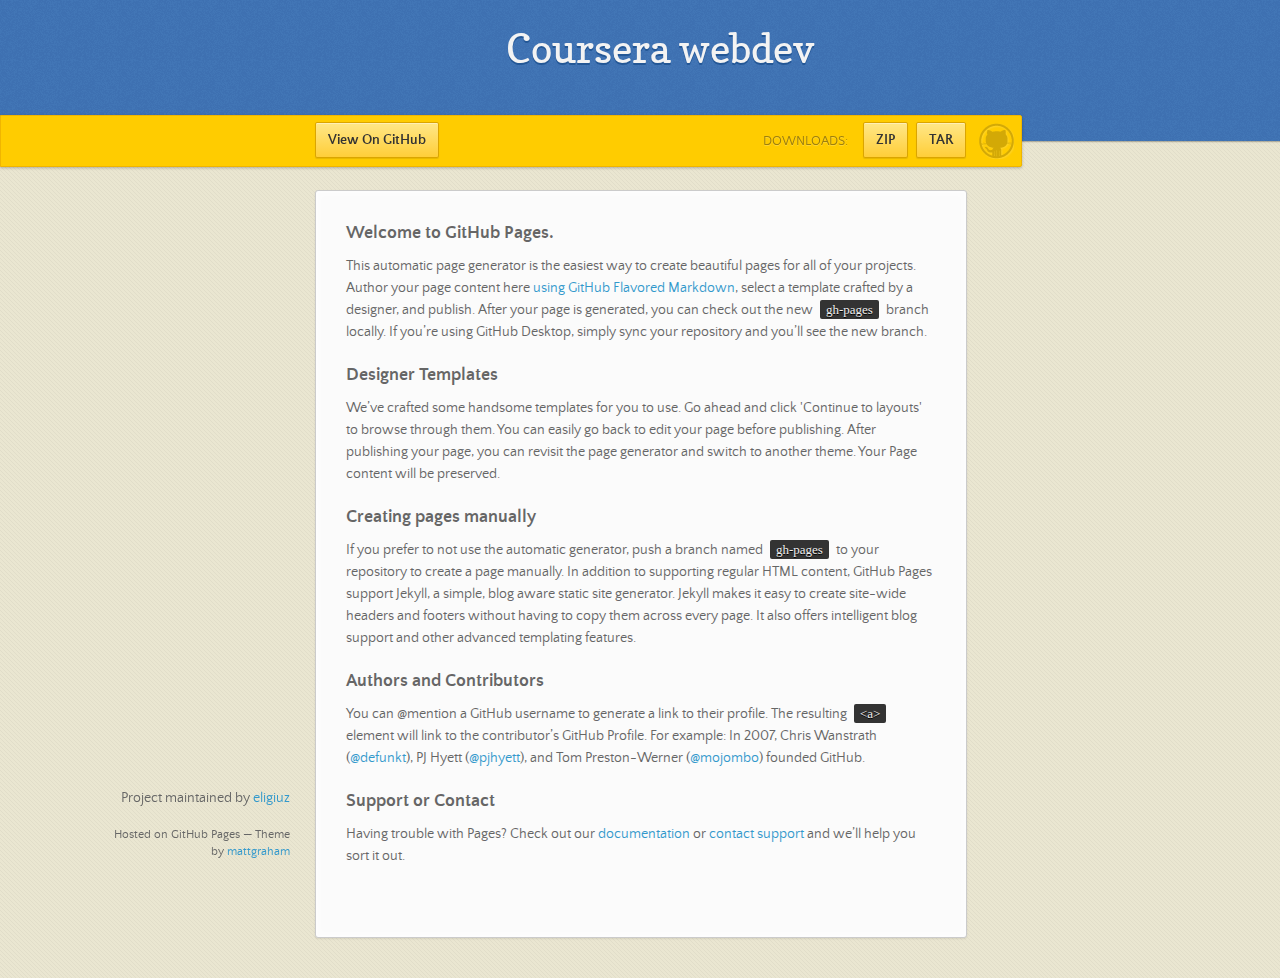
<file: index.html>
<!doctype html>
<html>
  <head>
    <meta charset="utf-8">
    <meta http-equiv="X-UA-Compatible" content="chrome=1">
    <title>Coursera webdev by eligiuz</title>
    <link rel="stylesheet" href="stylesheets/styles.css">
    <link rel="stylesheet" href="stylesheets/github-dark.css">
    <script src="https://ajax.googleapis.com/ajax/libs/jquery/1.7.1/jquery.min.js"></script>
    <script src="javascripts/main.js"></script>
    <!--[if lt IE 9]>
      <script src="//html5shiv.googlecode.com/svn/trunk/html5.js"></script>
    <![endif]-->
    <meta name="viewport" content="width=device-width, initial-scale=1, user-scalable=no">

  </head>
  <body>

      <header>
        <h1>Coursera webdev</h1>
        <p></p>
      </header>

      <div id="banner">
        <span id="logo"></span>

        <a href="https://github.com/eligiuz/Coursera_WebDev" class="button fork"><strong>View On GitHub</strong></a>
        <div class="downloads">
          <span>Downloads:</span>
          <ul>
            <li><a href="https://github.com/eligiuz/Coursera_WebDev/zipball/master" class="button">ZIP</a></li>
            <li><a href="https://github.com/eligiuz/Coursera_WebDev/tarball/master" class="button">TAR</a></li>
          </ul>
        </div>
      </div><!-- end banner -->

    <div class="wrapper">
      <nav>
        <ul></ul>
      </nav>
      <section>
        <h3>
<a id="welcome-to-github-pages" class="anchor" href="#welcome-to-github-pages" aria-hidden="true"><span aria-hidden="true" class="octicon octicon-link"></span></a>Welcome to GitHub Pages.</h3>

<p>This automatic page generator is the easiest way to create beautiful pages for all of your projects. Author your page content here <a href="https://guides.github.com/features/mastering-markdown/">using GitHub Flavored Markdown</a>, select a template crafted by a designer, and publish. After your page is generated, you can check out the new <code>gh-pages</code> branch locally. If you’re using GitHub Desktop, simply sync your repository and you’ll see the new branch.</p>

<h3>
<a id="designer-templates" class="anchor" href="#designer-templates" aria-hidden="true"><span aria-hidden="true" class="octicon octicon-link"></span></a>Designer Templates</h3>

<p>We’ve crafted some handsome templates for you to use. Go ahead and click 'Continue to layouts' to browse through them. You can easily go back to edit your page before publishing. After publishing your page, you can revisit the page generator and switch to another theme. Your Page content will be preserved.</p>

<h3>
<a id="creating-pages-manually" class="anchor" href="#creating-pages-manually" aria-hidden="true"><span aria-hidden="true" class="octicon octicon-link"></span></a>Creating pages manually</h3>

<p>If you prefer to not use the automatic generator, push a branch named <code>gh-pages</code> to your repository to create a page manually. In addition to supporting regular HTML content, GitHub Pages support Jekyll, a simple, blog aware static site generator. Jekyll makes it easy to create site-wide headers and footers without having to copy them across every page. It also offers intelligent blog support and other advanced templating features.</p>

<h3>
<a id="authors-and-contributors" class="anchor" href="#authors-and-contributors" aria-hidden="true"><span aria-hidden="true" class="octicon octicon-link"></span></a>Authors and Contributors</h3>

<p>You can @mention a GitHub username to generate a link to their profile. The resulting <code>&lt;a&gt;</code> element will link to the contributor’s GitHub Profile. For example: In 2007, Chris Wanstrath (<a href="https://github.com/defunkt" class="user-mention">@defunkt</a>), PJ Hyett (<a href="https://github.com/pjhyett" class="user-mention">@pjhyett</a>), and Tom Preston-Werner (<a href="https://github.com/mojombo" class="user-mention">@mojombo</a>) founded GitHub.</p>

<h3>
<a id="support-or-contact" class="anchor" href="#support-or-contact" aria-hidden="true"><span aria-hidden="true" class="octicon octicon-link"></span></a>Support or Contact</h3>

<p>Having trouble with Pages? Check out our <a href="https://help.github.com/pages">documentation</a> or <a href="https://github.com/contact">contact support</a> and we’ll help you sort it out.</p>
      </section>
      <footer>
        <p>Project maintained by <a href="https://github.com/eligiuz">eligiuz</a></p>
        <p><small>Hosted on GitHub Pages &mdash; Theme by <a href="https://twitter.com/michigangraham">mattgraham</a></small></p>
      </footer>
    </div>
    <!--[if !IE]><script>fixScale(document);</script><![endif]-->
    
  </body>
</html>
</file>
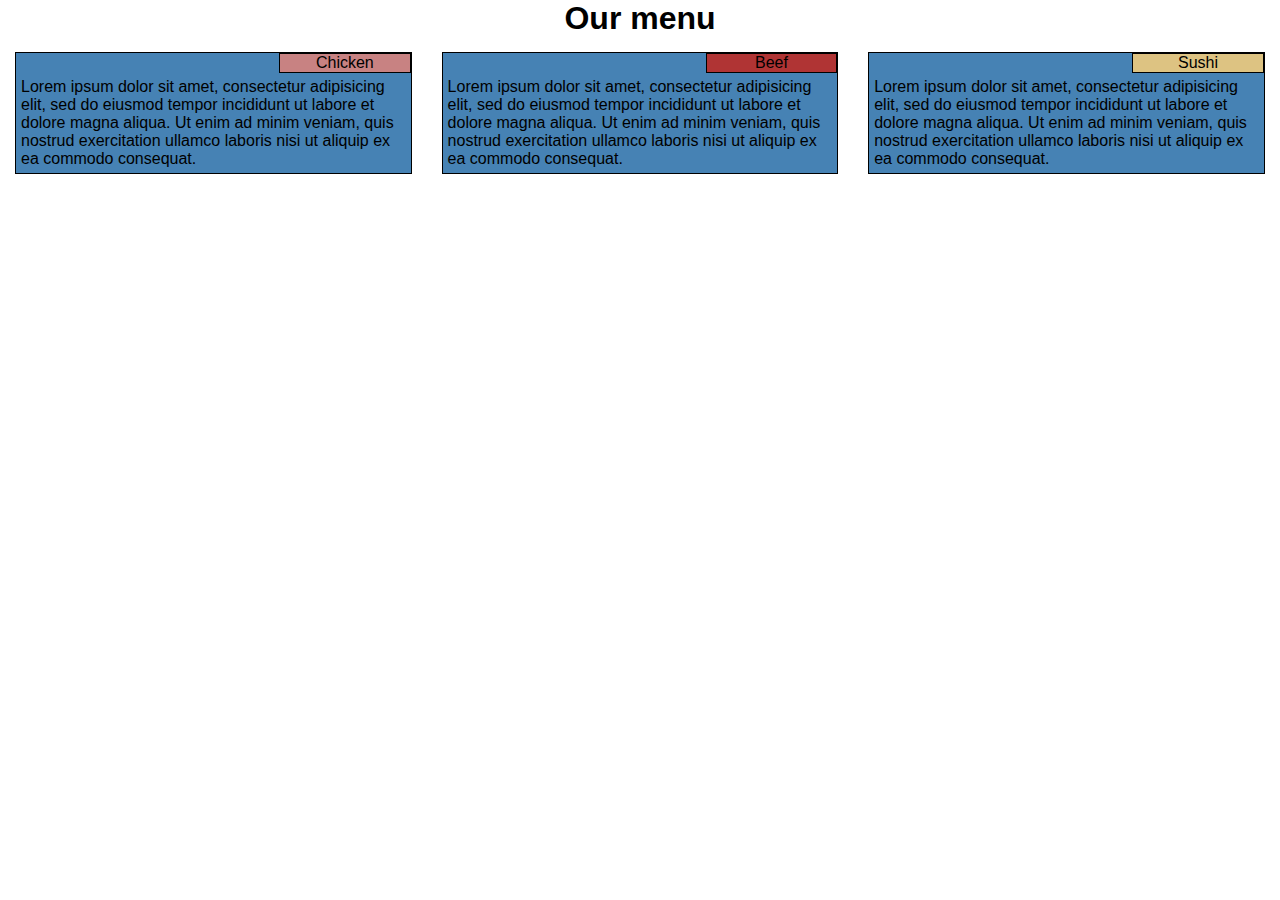
<file: mod2_solution/index.html>
<!DOCTYPE html>
<html>
<head>
	<meta charset="UTF-8">
	<meta name="viewport" content="width=device-width, initial-scale=1.0">
	<title>Assignment Solution for Module 2</title>
	<link rel="stylesheet" type="text/css" href="css/style.css">
</head>
<body>
	<div>
		<h1>Our menu</h1>
	</div>
	<div class="row">
		<div class="col-lg-4 col-md-6 col-sm-12">
			<div class="caja">
				<div class="titulos chicken">Chicken</div>
				<p>Lorem ipsum dolor sit amet, consectetur adipisicing elit, sed do eiusmod
				tempor incididunt ut labore et dolore magna aliqua. Ut enim ad minim veniam,
				quis nostrud exercitation ullamco laboris nisi ut aliquip ex ea commodo
				consequat.</p>
			</div>
		</div>
		<div class="col-lg-4 col-md-6 col-sm-12">
			<div class="caja">
				<div class="titulos beef">Beef</div>
				<p>Lorem ipsum dolor sit amet, consectetur adipisicing elit, sed do eiusmod
				tempor incididunt ut labore et dolore magna aliqua. Ut enim ad minim veniam,
				quis nostrud exercitation ullamco laboris nisi ut aliquip ex ea commodo
			consequat.</p>
			</div>
		</div>
		<div class="col-lg-4 col-md-12 col-sm-12">
			<div class="caja">
				<div class="titulos sushi">Sushi</div>
				<p>Lorem ipsum dolor sit amet, consectetur adipisicing elit, sed do eiusmod
				tempor incididunt ut labore et dolore magna aliqua. Ut enim ad minim veniam,
				quis nostrud exercitation ullamco laboris nisi ut aliquip ex ea commodo
				consequat.</p>
			</div>
		</div>
	</div>
</body>
</html>
</file>
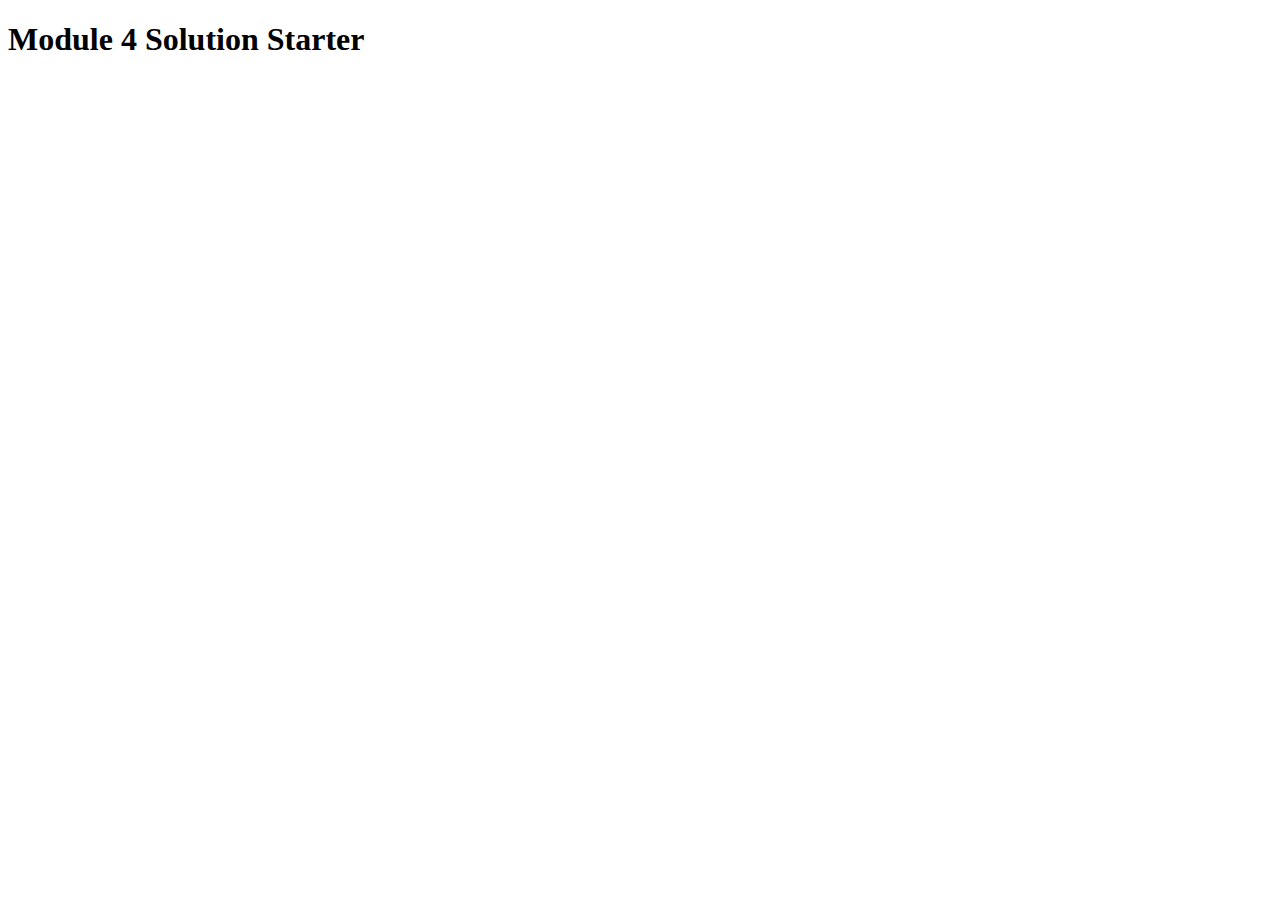
<file: mod4_solution/index.html>
<!DOCTYPE html>
<html>
<head>
  <meta charset="utf-8">
  <title>Module 4 Solution Starter</title>
  <script>
    var names = []; // DO NOT REMOVE
  </script>
  <script src="SpeakHello.js"></script>
  <script src="SpeakGoodBye.js"></script>
  <script src="script.js"></script>
</head>
<body>
  <h1>Module 4 Solution Starter</h1>
</body>
</html>
</file>
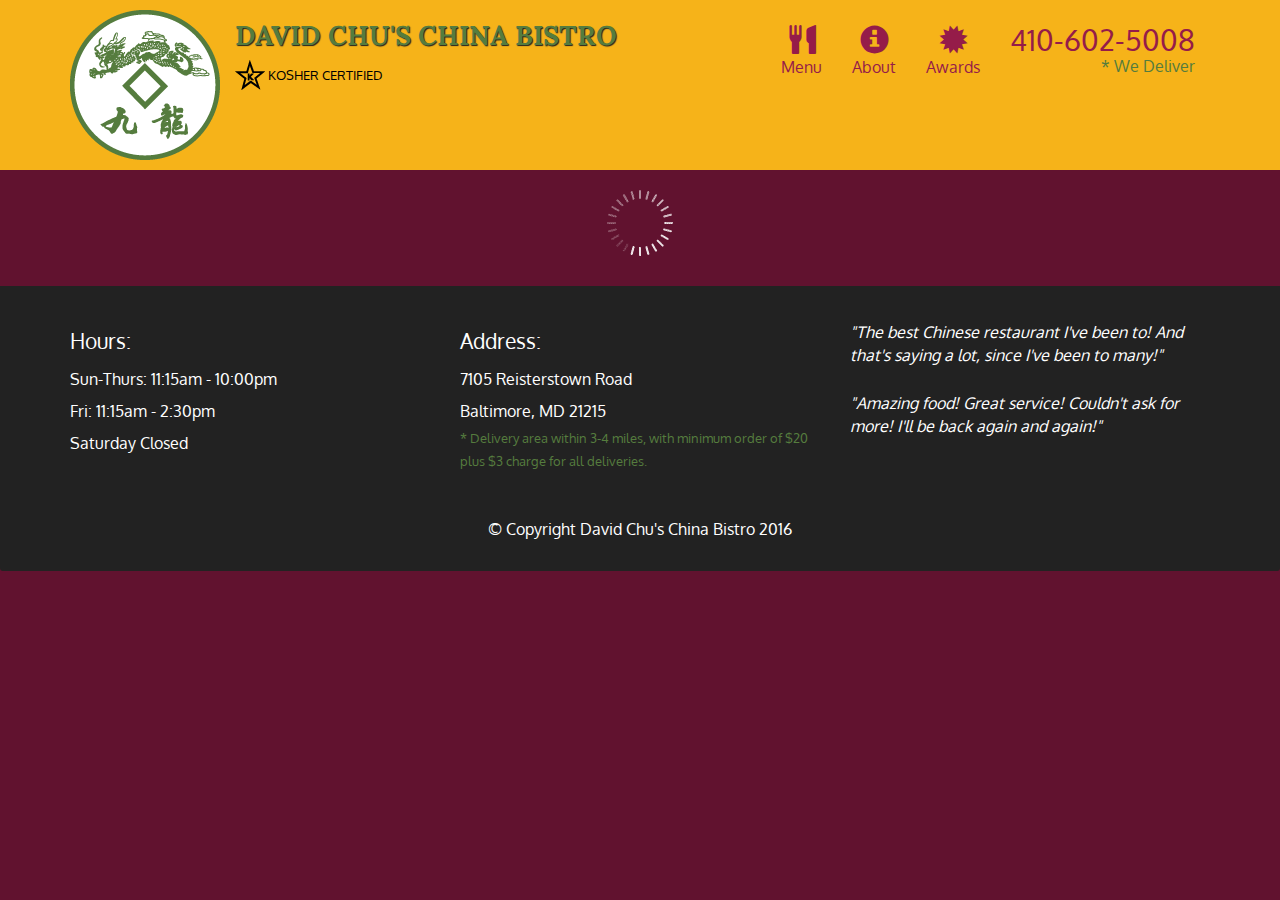
<file: mod5_solution/index.html>
<!doctype html>
<html lang="en">
  <head>
    <meta charset="utf-8">
    <meta http-equiv="X-UA-Compatible" content="IE=edge">
    <meta name="viewport" content="width=device-width, initial-scale=1">
    <title>David Chu's China Bistro</title>
    <link rel="stylesheet" href="css/bootstrap.min.css">
    <link rel="stylesheet" href="css/styles.css">
    <link href='https://fonts.googleapis.com/css?family=Oxygen:400,300,700' rel='stylesheet' type='text/css'>
    <link href='https://fonts.googleapis.com/css?family=Lora' rel='stylesheet' type='text/css'>
  </head>
<body>
  <header>
    <nav id="header-nav" class="navbar navbar-default">
      <div class="container">
        <div class="navbar-header">
          <a href="index.html" class="pull-left visible-md visible-lg">
            <div id="logo-img" alt="Logo image"></div>
          </a>

          <div class="navbar-brand">
            <a href="index.html"><h1>David Chu's China Bistro</h1></a>
            <p>
              <img src="images/star-k-logo.png" alt="Kosher certification">
              <span>Kosher Certified</span>
            </p>
          </div>

          <button id="navbarToggle" type="button" class="navbar-toggle collapsed" data-toggle="collapse" data-target="#collapsable-nav" aria-expanded="false">
            <span class="sr-only">Toggle navigation</span>
            <span class="icon-bar"></span>
            <span class="icon-bar"></span>
            <span class="icon-bar"></span>
          </button>
        </div>
        
        <div id="collapsable-nav" class="collapse navbar-collapse">
           <ul id="nav-list" class="nav navbar-nav navbar-right">
            <li id="navHomeButton" class="visible-xs active">
              <a href="index.html">
                <span class="glyphicon glyphicon-home"></span> Home</a>
            </li>
            <li id="navMenuButton">
              <a href="#" onclick="$dc.loadMenuCategories();">
                <span class="glyphicon glyphicon-cutlery"></span><br class="hidden-xs"> Menu</a>
            </li>
            <li>
              <a href="#">
                <span class="glyphicon glyphicon-info-sign"></span><br class="hidden-xs"> About</a>
            </li>
            <li>
              <a href="#">
                <span class="glyphicon glyphicon-certificate"></span><br class="hidden-xs"> Awards</a>
            </li>
            <li id="phone" class="hidden-xs">
              <a href="tel:410-602-5008">
                <span>410-602-5008</span></a><div>* We Deliver</div>
            </li>
          </ul><!-- #nav-list -->
        </div><!-- .collapse .navbar-collapse -->
      </div><!-- .container -->
    </nav><!-- #header-nav -->
  </header>

  <div id="call-btn" class="visible-xs">
    <a class="btn" href="tel:410-602-5008">
    <span class="glyphicon glyphicon-earphone"></span>
    410-602-5008
    </a>
  </div>
  <div id="xs-deliver" class="text-center visible-xs">* We Deliver</div>

  <div id="main-content" class="container"></div>

  <footer class="panel-footer">
    <div class="container">
      <div class="row">
        <section id="hours" class="col-sm-4">
          <span>Hours:</span><br>
          Sun-Thurs: 11:15am - 10:00pm<br>
          Fri: 11:15am - 2:30pm<br>
          Saturday Closed
          <hr class="visible-xs">
        </section>
        <section id="address" class="col-sm-4">
          <span>Address:</span><br>
          7105 Reisterstown Road<br>
          Baltimore, MD 21215
          <p>* Delivery area within 3-4 miles, with minimum order of $20 plus $3 charge for all deliveries.</p>
          <hr class="visible-xs">
        </section>
        <section id="testimonials" class="col-sm-4">
          <p>"The best Chinese restaurant I've been to! And that's saying a lot, since I've been to many!"</p>
          <p>"Amazing food! Great service! Couldn't ask for more! I'll be back again and again!"</p>
        </section>
      </div>
      <div class="text-center">&copy; Copyright David Chu's China Bistro 2016</div>
    </div>
  </footer>

  <!-- jQuery (Bootstrap JS plugins depend on it) -->
  <script src="js/jquery-2.1.4.min.js"></script>
  <script src="js/bootstrap.min.js"></script>
  <script src="js/ajax-utils.js"></script>
  <script src="js/script.js"></script>
</body>
</html>
</file>
<file: stylesheets/styles.css>
/*
Leap Day for GitHub Pages
by Matt Graham
*/
@font-face {
  font-family: 'Quattrocento Sans';
  src: url("../fonts/quattrocentosans-bold-webfont.eot");
  src: url("../fonts/quattrocentosans-bold-webfont.eot?#iefix") format("embedded-opentype"), url("../fonts/quattrocentosans-bold-webfont.woff") format("woff"), url("../fonts/quattrocentosans-bold-webfont.ttf") format("truetype"), url("../fonts/quattrocentosans-bold-webfont.svg#QuattrocentoSansBold") format("svg");
  font-weight: bold;
  font-style: normal;
}

@font-face {
  font-family: 'Quattrocento Sans';
  src: url("../fonts/quattrocentosans-bolditalic-webfont.eot");
  src: url("../fonts/quattrocentosans-bolditalic-webfont.eot?#iefix") format("embedded-opentype"), url("../fonts/quattrocentosans-bolditalic-webfont.woff") format("woff"), url("../fonts/quattrocentosans-bolditalic-webfont.ttf") format("truetype"), url("../fonts/quattrocentosans-bolditalic-webfont.svg#QuattrocentoSansBoldItalic") format("svg");
  font-weight: bold;
  font-style: italic;
}

@font-face {
  font-family: 'Quattrocento Sans';
  src: url("../fonts/quattrocentosans-italic-webfont.eot");
  src: url("../fonts/quattrocentosans-italic-webfont.eot?#iefix") format("embedded-opentype"), url("../fonts/quattrocentosans-italic-webfont.woff") format("woff"), url("../fonts/quattrocentosans-italic-webfont.ttf") format("truetype"), url("../fonts/quattrocentosans-italic-webfont.svg#QuattrocentoSansItalic") format("svg");
  font-weight: normal;
  font-style: italic;
}

@font-face {
  font-family: 'Quattrocento Sans';
  src: url("../fonts/quattrocentosans-regular-webfont.eot");
  src: url("../fonts/quattrocentosans-regular-webfont.eot?#iefix") format("embedded-opentype"), url("../fonts/quattrocentosans-regular-webfont.woff") format("woff"), url("../fonts/quattrocentosans-regular-webfont.ttf") format("truetype"), url("../fonts/quattrocentosans-regular-webfont.svg#QuattrocentoSansRegular") format("svg");
  font-weight: normal;
  font-style: normal;
}

@font-face {
  font-family: 'Copse';
  src: url("../fonts/copse-regular-webfont.eot");
  src: url("../fonts/copse-regular-webfont.eot?#iefix") format("embedded-opentype"), url("../fonts/copse-regular-webfont.woff") format("woff"), url("../fonts/copse-regular-webfont.ttf") format("truetype"), url("../fonts/copse-regular-webfont.svg#CopseRegular") format("svg");
  font-weight: normal;
  font-style: normal;
}

/* normalize.css 2012-02-07T12:37 UTC - https://github.com/necolas/normalize.css */
/* =============================================================================
   HTML5 display definitions
   ========================================================================== */
/*
 * Corrects block display not defined in IE6/7/8/9 & FF3
 */
article,
aside,
details,
figcaption,
figure,
footer,
header,
hgroup,
nav,
section,
summary {
  display: block;
}

/*
 * Corrects inline-block display not defined in IE6/7/8/9 & FF3
 */
audio,
canvas,
video {
  display: inline-block;
  *display: inline;
  *zoom: 1;
}

/*
 * Prevents modern browsers from displaying 'audio' without controls
 */
audio:not([controls]) {
  display: none;
}

/*
 * Addresses styling for 'hidden' attribute not present in IE7/8/9, FF3, S4
 * Known issue: no IE6 support
 */
[hidden] {
  display: none;
}

/* =============================================================================
   Base
   ========================================================================== */
/*
 * 1. Corrects text resizing oddly in IE6/7 when body font-size is set using em units
 *    http://clagnut.com/blog/348/#c790
 * 2. Prevents iOS text size adjust after orientation change, without disabling user zoom
 *    www.456bereastreet.com/archive/201012/controlling_text_size_in_safari_for_ios_without_disabling_user_zoom/
 */
html {
  font-size: 100%;
  /* 1 */
  -webkit-text-size-adjust: 100%;
  /* 2 */
  -ms-text-size-adjust: 100%;
  /* 2 */
}

/*
 * Addresses font-family inconsistency between 'textarea' and other form elements.
 */
html,
button,
input,
select,
textarea {
  font-family: sans-serif;
}

/*
 * Addresses margins handled incorrectly in IE6/7
 */
body {
  margin: 0;
}

/* =============================================================================
   Links
   ========================================================================== */
/*
 * Addresses outline displayed oddly in Chrome
 */
a:focus {
  outline: thin dotted;
}

/*
 * Improves readability when focused and also mouse hovered in all browsers
 * people.opera.com/patrickl/experiments/keyboard/test
 */
a:hover,
a:active {
  outline: 0;
}

/* =============================================================================
   Typography
   ========================================================================== */
/*
 * Addresses font sizes and margins set differently in IE6/7
 * Addresses font sizes within 'section' and 'article' in FF4+, Chrome, S5
 */
h1 {
  font-size: 2em;
  margin: 0.67em 0;
}

h2 {
  font-size: 1.5em;
  margin: 0.83em 0;
}

h3 {
  font-size: 1.17em;
  margin: 1em 0;
}

h4 {
  font-size: 1em;
  margin: 1.33em 0;
}

h5 {
  font-size: 0.83em;
  margin: 1.67em 0;
}

h6 {
  font-size: 0.75em;
  margin: 2.33em 0;
}

/*
 * Addresses styling not present in IE7/8/9, S5, Chrome
 */
abbr[title] {
  border-bottom: 1px dotted;
}

/*
 * Addresses style set to 'bolder' in FF3+, S4/5, Chrome
*/
b,
strong {
  font-weight: bold;
}

blockquote {
  margin: 1em 40px;
}

/*
 * Addresses styling not present in S5, Chrome
 */
dfn {
  font-style: italic;
}

/*
 * Addresses styling not present in IE6/7/8/9
 */
mark {
  background: #ff0;
  color: #000;
}

/*
 * Addresses margins set differently in IE6/7
 */
p,
pre {
  margin: 1em 0;
}

/*
 * Corrects font family set oddly in IE6, S4/5, Chrome
 * en.wikipedia.org/wiki/User:Davidgothberg/Test59
 */
pre,
code,
kbd,
samp {
  font-family: monospace, serif;
  _font-family: 'courier new', monospace;
  font-size: 1em;
}

/*
 * 1. Addresses CSS quotes not supported in IE6/7
 * 2. Addresses quote property not supported in S4
 */
/* 1 */
q {
  quotes: none;
}

/* 2 */
q:before,
q:after {
  content: '';
  content: none;
}

small {
  font-size: 75%;
}

/*
 * Prevents sub and sup affecting line-height in all browsers
 * gist.github.com/413930
 */
sub,
sup {
  font-size: 75%;
  line-height: 0;
  position: relative;
  vertical-align: baseline;
}

sup {
  top: -0.5em;
}

sub {
  bottom: -0.25em;
}

/* =============================================================================
   Lists
   ========================================================================== */
/*
 * Addresses margins set differently in IE6/7
 */
dl,
menu,
ol,
ul {
  margin: 1em 0;
}

dd {
  margin: 0 0 0 40px;
}

/*
 * Addresses paddings set differently in IE6/7
 */
menu,
ol,
ul {
  padding: 0 0 0 40px;
}

/*
 * Corrects list images handled incorrectly in IE7
 */
nav ul,
nav ol {
  list-style: none;
  list-style-image: none;
}

/* =============================================================================
   Embedded content
   ========================================================================== */
/*
 * 1. Removes border when inside 'a' element in IE6/7/8/9, FF3
 * 2. Improves image quality when scaled in IE7
 *    code.flickr.com/blog/2008/11/12/on-ui-quality-the-little-things-client-side-image-resizing/
 */
img {
  border: 0;
  /* 1 */
  -ms-interpolation-mode: bicubic;
  /* 2 */
}

/*
 * Corrects overflow displayed oddly in IE9
 */
svg:not(:root) {
  overflow: hidden;
}

/* =============================================================================
   Figures
   ========================================================================== */
/*
 * Addresses margin not present in IE6/7/8/9, S5, O11
 */
figure {
  margin: 0;
}

/* =============================================================================
   Forms
   ========================================================================== */
/*
 * Corrects margin displayed oddly in IE6/7
 */
form {
  margin: 0;
}

/*
 * Define consistent border, margin, and padding
 */
fieldset {
  border: 1px solid #c0c0c0;
  margin: 0 2px;
  padding: 0.35em 0.625em 0.75em;
}

/*
 * 1. Corrects color not being inherited in IE6/7/8/9
 * 2. Corrects text not wrapping in FF3 
 * 3. Corrects alignment displayed oddly in IE6/7
 */
legend {
  border: 0;
  /* 1 */
  padding: 0;
  white-space: normal;
  /* 2 */
  *margin-left: -7px;
  /* 3 */
}

/*
 * 1. Corrects font size not being inherited in all browsers
 * 2. Addresses margins set differently in IE6/7, FF3+, S5, Chrome
 * 3. Improves appearance and consistency in all browsers
 */
button,
input,
select,
textarea {
  font-size: 100%;
  /* 1 */
  margin: 0;
  /* 2 */
  vertical-align: baseline;
  /* 3 */
  *vertical-align: middle;
  /* 3 */
}

/*
 * Addresses FF3/4 setting line-height on 'input' using !important in the UA stylesheet
 */
button,
input {
  line-height: normal;
  /* 1 */
}

/*
 * 1. Improves usability and consistency of cursor style between image-type 'input' and others
 * 2. Corrects inability to style clickable 'input' types in iOS
 * 3. Removes inner spacing in IE7 without affecting normal text inputs
 *    Known issue: inner spacing remains in IE6
 */
button,
input[type="button"],
input[type="reset"],
input[type="submit"] {
  cursor: pointer;
  /* 1 */
  -webkit-appearance: button;
  /* 2 */
  *overflow: visible;
  /* 3 */
}

/*
 * Re-set default cursor for disabled elements
 */
button[disabled],
input[disabled] {
  cursor: default;
}

/*
 * 1. Addresses box sizing set to content-box in IE8/9
 * 2. Removes excess padding in IE8/9
 * 3. Removes excess padding in IE7
      Known issue: excess padding remains in IE6
 */
input[type="checkbox"],
input[type="radio"] {
  box-sizing: border-box;
  /* 1 */
  padding: 0;
  /* 2 */
  *height: 13px;
  /* 3 */
  *width: 13px;
  /* 3 */
}

/*
 * 1. Addresses appearance set to searchfield in S5, Chrome
 * 2. Addresses box-sizing set to border-box in S5, Chrome (include -moz to future-proof)
 */
input[type="search"] {
  -webkit-appearance: textfield;
  /* 1 */
  -moz-box-sizing: content-box;
  -webkit-box-sizing: content-box;
  /* 2 */
  box-sizing: content-box;
}

/*
 * Removes inner padding and search cancel button in S5, Chrome on OS X
 */
input[type="search"]::-webkit-search-decoration,
input[type="search"]::-webkit-search-cancel-button {
  -webkit-appearance: none;
}

/*
 * Removes inner padding and border in FF3+
 * www.sitepen.com/blog/2008/05/14/the-devils-in-the-details-fixing-dojos-toolbar-buttons/
 */
button::-moz-focus-inner,
input::-moz-focus-inner {
  border: 0;
  padding: 0;
}

/*
 * 1. Removes default vertical scrollbar in IE6/7/8/9
 * 2. Improves readability and alignment in all browsers
 */
textarea {
  overflow: auto;
  /* 1 */
  vertical-align: top;
  /* 2 */
}

/* =============================================================================
   Tables
   ========================================================================== */
/*
 * Remove most spacing between table cells
 */
table {
  border-collapse: collapse;
  border-spacing: 0;
}

body {
  font: 14px/22px "Quattrocento Sans", "Helvetica Neue", Helvetica, Arial, sans-serif;
  color: #666;
  font-weight: 300;
  margin: 0px;
  padding: 0px 0 20px 0px;
  background: url(../images/body-background.png) #eae6d1;
}

h1, h2, h3, h4, h5, h6 {
  color: #333;
  margin: 0 0 10px;
}

p, ul, ol, table, pre, dl {
  margin: 0 0 20px;
}

h1, h2, h3 {
  line-height: 1.1;
}

h1 {
  font-size: 28px;
}

h2 {
  font-size: 24px;
  color: #393939;
}

h3, h4, h5, h6 {
  color: #666666;
}

h3 {
  font-size: 18px;
  line-height: 24px;
}

a {
  color: #3399cc;
  font-weight: 400;
  text-decoration: none;
}

a small {
  font-size: 11px;
  color: #666;
  margin-top: -0.6em;
  display: block;
}

ul {
  list-style-image: url("../images/bullet.png");
}

strong {
  font-weight: bold;
  color: #333;
}

.wrapper {
  width: 650px;
  margin: 0 auto;
  position: relative;
}

section img {
  max-width: 100%;
}

blockquote {
  border-left: 1px solid #ffcc00;
  margin: 0;
  padding: 0 0 0 20px;
  font-style: italic;
}

code {
  font-family: "Lucida Sans", Monaco, Bitstream Vera Sans Mono, Lucida Console, Terminal;
  font-size: 13px;
  color: #efefef;
  text-shadow: 0px 1px 0px #000;
  margin: 0 4px;
  padding: 2px 6px;
  background: #333;
  -moz-border-radius: 2px;
  -webkit-border-radius: 2px;
  -o-border-radius: 2px;
  -ms-border-radius: 2px;
  -khtml-border-radius: 2px;
  border-radius: 2px;
}

pre {
  padding: 8px 15px;
  background: #333333;
  -moz-border-radius: 3px;
  -webkit-border-radius: 3px;
  -o-border-radius: 3px;
  -ms-border-radius: 3px;
  -khtml-border-radius: 3px;
  border-radius: 3px;
  border: 1px solid #c7c7c7;
  overflow: auto;
  overflow-y: hidden;
}
pre code {
  margin: 0px;
  padding: 0px;
}

table {
  width: 100%;
  border-collapse: collapse;
}

th {
  text-align: left;
  padding: 5px 10px;
  border-bottom: 1px solid #e5e5e5;
  color: #444;
}

td {
  text-align: left;
  padding: 5px 10px;
  border-bottom: 1px solid #e5e5e5;
  border-right: 1px solid #ffcc00;
}
td:first-child {
  border-left: 1px solid #ffcc00;
}

hr {
  border: 0;
  outline: none;
  height: 11px;
  background: transparent url("../images/hr.gif") center center repeat-x;
  margin: 0 0 20px;
}

dt {
  color: #444;
  font-weight: 700;
}

header {
  padding: 25px 20px 40px 20px;
  margin: 0;
  position: fixed;
  top: 0;
  left: 0;
  right: 0;
  width: 100%;
  text-align: center;
  background: url(../images/background.png) #4276b6;
  -moz-box-shadow: 1px 0px 2px rgba(0, 0, 0, 0.75);
  -webkit-box-shadow: 1px 0px 2px rgba(0, 0, 0, 0.75);
  -o-box-shadow: 1px 0px 2px rgba(0, 0, 0, 0.75);
  box-shadow: 1px 0px 2px rgba(0, 0, 0, 0.75);
  z-index: 99;
  -webkit-font-smoothing: antialiased;
  min-height: 76px;
}
header h1 {
  font: 40px/48px "Copse", "Helvetica Neue", Helvetica, Arial, sans-serif;
  color: #f3f3f3;
  text-shadow: 0px 2px 0px #235796;
  margin: 0px;
  white-space: nowrap;
  overflow: hidden;
  text-overflow: ellipsis;
  -o-text-overflow: ellipsis;
  -ms-text-overflow: ellipsis;
}
header p {
  color: #d8d8d8;
  text-shadow: rgba(0, 0, 0, 0.2) 0 1px 0;
  font-size: 18px;
  margin: 0px;
}

#banner {
  z-index: 100;
  left: 0;
  right: 50%;
  height: 50px;
  margin-right: -382px;
  position: fixed;
  top: 115px;
  background: #ffcc00;
  border: 1px solid #f0b500;
  -moz-box-shadow: 0px 1px 3px rgba(0, 0, 0, 0.25);
  -webkit-box-shadow: 0px 1px 3px rgba(0, 0, 0, 0.25);
  -o-box-shadow: 0px 1px 3px rgba(0, 0, 0, 0.25);
  box-shadow: 0px 1px 3px rgba(0, 0, 0, 0.25);
  -moz-border-radius: 0px 2px 2px 0px;
  -webkit-border-radius: 0px 2px 2px 0px;
  -o-border-radius: 0px 2px 2px 0px;
  -ms-border-radius: 0px 2px 2px 0px;
  -khtml-border-radius: 0px 2px 2px 0px;
  border-radius: 0px 2px 2px 0px;
  padding-right: 10px;
}
#banner .button {
  border: 1px solid #dba500;
  background: -webkit-gradient(linear, 50% 0%, 50% 100%, color-stop(0%, #ffe788), color-stop(100%, #ffce38));
  background: -webkit-linear-gradient(#ffe788, #ffce38);
  background: -moz-linear-gradient(#ffe788, #ffce38);
  background: -o-linear-gradient(#ffe788, #ffce38);
  background: -ms-linear-gradient(#ffe788, #ffce38);
  background: linear-gradient(#ffe788, #ffce38);
  -moz-border-radius: 2px;
  -webkit-border-radius: 2px;
  -o-border-radius: 2px;
  -ms-border-radius: 2px;
  -khtml-border-radius: 2px;
  border-radius: 2px;
  -moz-box-shadow: inset 0px 1px 0px rgba(255, 255, 255, 0.4), 0px 1px 1px rgba(0, 0, 0, 0.1);
  -webkit-box-shadow: inset 0px 1px 0px rgba(255, 255, 255, 0.4), 0px 1px 1px rgba(0, 0, 0, 0.1);
  -o-box-shadow: inset 0px 1px 0px rgba(255, 255, 255, 0.4), 0px 1px 1px rgba(0, 0, 0, 0.1);
  box-shadow: inset 0px 1px 0px rgba(255, 255, 255, 0.4), 0px 1px 1px rgba(0, 0, 0, 0.1);
  background-color: #FFE788;
  margin-left: 5px;
  padding: 10px 12px;
  margin-top: 6px;
  line-height: 14px;
  font-size: 14px;
  color: #333;
  font-weight: bold;
  display: inline-block;
  text-align: center;
}
#banner .button:hover {
  background: -webkit-gradient(linear, 50% 0%, 50% 100%, color-stop(0%, #ffe788), color-stop(100%, #ffe788));
  background: -webkit-linear-gradient(#ffe788, #ffe788);
  background: -moz-linear-gradient(#ffe788, #ffe788);
  background: -o-linear-gradient(#ffe788, #ffe788);
  background: -ms-linear-gradient(#ffe788, #ffe788);
  background: linear-gradient(#ffe788, #ffe788);
  background-color: #ffeca0;
}
#banner .fork {
  position: fixed;
  left: 50%;
  margin-left: -325px;
  padding: 10px 12px;
  margin-top: 6px;
  line-height: 14px;
  font-size: 14px;
  background-color: #FFE788;
}
#banner .downloads {
  float: right;
  margin: 0 45px 0 0;
}
#banner .downloads span {
  float: left;
  line-height: 52px;
  font-size: 90%;
  color: #9d7f0d;
  text-transform: uppercase;
  text-shadow: rgba(255, 255, 255, 0.2) 0 1px 0;
}
#banner ul {
  list-style: none;
  height: 40px;
  padding: 0;
  float: left;
  margin-left: 10px;
}
#banner ul li {
  display: inline;
}
#banner ul li a.button {
  background-color: #FFE788;
}
#banner #logo {
  position: absolute;
  height: 36px;
  width: 36px;
  right: 7px;
  top: 7px;
  display: block;
  background: url(../images/octocat-logo.png);
}

section {
  width: 590px;
  padding: 30px 30px 50px 30px;
  margin: 20px 0;
  margin-top: 190px;
  position: relative;
  background: #fbfbfb;
  -moz-border-radius: 3px;
  -webkit-border-radius: 3px;
  -o-border-radius: 3px;
  -ms-border-radius: 3px;
  -khtml-border-radius: 3px;
  border-radius: 3px;
  border: 1px solid #cbcbcb;
  -moz-box-shadow: 0px 1px 2px rgba(0, 0, 0, 0.09), inset 0px 0px 2px 2px rgba(255, 255, 255, 0.5), inset 0 0 5px 5px rgba(255, 255, 255, 0.4);
  -webkit-box-shadow: 0px 1px 2px rgba(0, 0, 0, 0.09), inset 0px 0px 2px 2px rgba(255, 255, 255, 0.5), inset 0 0 5px 5px rgba(255, 255, 255, 0.4);
  -o-box-shadow: 0px 1px 2px rgba(0, 0, 0, 0.09), inset 0px 0px 2px 2px rgba(255, 255, 255, 0.5), inset 0 0 5px 5px rgba(255, 255, 255, 0.4);
  box-shadow: 0px 1px 2px rgba(0, 0, 0, 0.09), inset 0px 0px 2px 2px rgba(255, 255, 255, 0.5), inset 0 0 5px 5px rgba(255, 255, 255, 0.4);
}

small {
  font-size: 12px;
}

nav {
  width: 230px;
  position: fixed;
  top: 220px;
  left: 50%;
  margin-left: -580px;
  text-align: right;
}
nav ul {
  list-style: none;
  list-style-image: none;
  font-size: 14px;
  line-height: 24px;
}
nav ul li {
  padding: 5px 0px;
  line-height: 16px;
}
nav ul li.tag-h1 {
  font-size: 1.2em;
}
nav ul li.tag-h1 a {
  font-weight: bold;
  color: #333;
}
nav ul li.tag-h2 + .tag-h1 {
  margin-top: 10px;
}
nav ul a {
  color: #666;
}
nav ul a:hover {
  color: #999;
}

footer {
  width: 180px;
  position: fixed;
  left: 50%;
  margin-left: -530px;
  bottom: 20px;
  text-align: right;
  line-height: 16px;
}

@media print, screen and (max-width: 1060px) {
  div.wrapper {
    width: auto;
    margin: 0;
  }

  nav {
    display: none;
  }

  header, section, footer {
    float: none;
  }
  header h1, section h1, footer h1 {
    white-space: nowrap;
    overflow: hidden;
    text-overflow: ellipsis;
    -o-text-overflow: ellipsis;
    -ms-text-overflow: ellipsis;
  }

  #banner {
    width: 100%;
  }
  #banner .downloads {
    margin-right: 60px;
  }
  #banner #logo {
    margin-right: 15px;
  }

  section {
    border: 1px solid #e5e5e5;
    border-width: 1px 0;
    padding: 20px auto;
    margin: 190px auto 20px;
    max-width: 600px;
  }

  footer {
    text-align: center;
    margin: 20px auto;
    position: relative;
    left: auto;
    bottom: auto;
    width: auto;
  }
}
@media print, screen and (max-width: 720px) {
  body {
    word-wrap: break-word;
  }

  header {
    padding: 20px 20px;
    margin: 0;
  }
  header h1 {
    font-size: 32px;
    white-space: nowrap;
    overflow: hidden;
    text-overflow: ellipsis;
    -o-text-overflow: ellipsis;
    -ms-text-overflow: ellipsis;
  }
  header p {
    display: none;
  }

  #banner {
    top: 80px;
  }
  #banner .fork {
    float: left;
    display: inline-block;
    margin-left: 0px;
    position: fixed;
    left: 20px;
  }

  section {
    margin-top: 130px;
    margin-bottom: 0px;
    width: auto;
  }

  header ul, header p.view {
    position: static;
  }
}
@media print, screen and (max-width: 480px) {
  header {
    position: relative;
    padding: 5px 0px;
    min-height: 0px;
  }
  header h1 {
    font-size: 24px;
    white-space: nowrap;
    overflow: hidden;
    text-overflow: ellipsis;
    -o-text-overflow: ellipsis;
    -ms-text-overflow: ellipsis;
  }

  section {
    margin-top: 5px;
  }

  #banner {
    display: none;
  }

  header ul {
    display: none;
  }
}
@media print {
  body {
    padding: 0.4in;
    font-size: 12pt;
    color: #444;
  }
}
@media print, screen and (max-height: 680px) {
  footer {
    text-align: center;
    margin: 20px auto;
    position: relative;
    left: auto;
    bottom: auto;
    width: auto;
  }
}
@media print, screen and (max-height: 480px) {
  nav {
    display: none;
  }

  footer {
    text-align: center;
    margin: 20px auto;
    position: relative;
    left: auto;
    bottom: auto;
    width: auto;
  }
}
</file>
<file: stylesheets/github-dark.css>
/*
The MIT License (MIT)

Copyright (c) 2016 GitHub, Inc.

Permission is hereby granted, free of charge, to any person obtaining a copy
of this software and associated documentation files (the "Software"), to deal
in the Software without restriction, including without limitation the rights
to use, copy, modify, merge, publish, distribute, sublicense, and/or sell
copies of the Software, and to permit persons to whom the Software is
furnished to do so, subject to the following conditions:

The above copyright notice and this permission notice shall be included in all
copies or substantial portions of the Software.

THE SOFTWARE IS PROVIDED "AS IS", WITHOUT WARRANTY OF ANY KIND, EXPRESS OR
IMPLIED, INCLUDING BUT NOT LIMITED TO THE WARRANTIES OF MERCHANTABILITY,
FITNESS FOR A PARTICULAR PURPOSE AND NONINFRINGEMENT. IN NO EVENT SHALL THE
AUTHORS OR COPYRIGHT HOLDERS BE LIABLE FOR ANY CLAIM, DAMAGES OR OTHER
LIABILITY, WHETHER IN AN ACTION OF CONTRACT, TORT OR OTHERWISE, ARISING FROM,
OUT OF OR IN CONNECTION WITH THE SOFTWARE OR THE USE OR OTHER DEALINGS IN THE
SOFTWARE.

*/

.pl-c /* comment */ {
  color: #969896;
}

.pl-c1 /* constant, variable.other.constant, support, meta.property-name, support.constant, support.variable, meta.module-reference, markup.raw, meta.diff.header */,
.pl-s .pl-v /* string variable */ {
  color: #0099cd;
}

.pl-e /* entity */,
.pl-en /* entity.name */ {
  color: #9774cb;
}

.pl-smi /* variable.parameter.function, storage.modifier.package, storage.modifier.import, storage.type.java, variable.other */,
.pl-s .pl-s1 /* string source */ {
  color: #ddd;
}

.pl-ent /* entity.name.tag */ {
  color: #7bcc72;
}

.pl-k /* keyword, storage, storage.type */ {
  color: #cc2372;
}

.pl-s /* string */,
.pl-pds /* punctuation.definition.string, string.regexp.character-class */,
.pl-s .pl-pse .pl-s1 /* string punctuation.section.embedded source */,
.pl-sr /* string.regexp */,
.pl-sr .pl-cce /* string.regexp constant.character.escape */,
.pl-sr .pl-sre /* string.regexp source.ruby.embedded */,
.pl-sr .pl-sra /* string.regexp string.regexp.arbitrary-repitition */ {
  color: #3c66e2;
}

.pl-v /* variable */ {
  color: #fb8764;
}

.pl-id /* invalid.deprecated */ {
  color: #e63525;
}

.pl-ii /* invalid.illegal */ {
  color: #f8f8f8;
  background-color: #e63525;
}

.pl-sr .pl-cce /* string.regexp constant.character.escape */ {
  font-weight: bold;
  color: #7bcc72;
}

.pl-ml /* markup.list */ {
  color: #c26b2b;
}

.pl-mh /* markup.heading */,
.pl-mh .pl-en /* markup.heading entity.name */,
.pl-ms /* meta.separator */ {
  font-weight: bold;
  color: #264ec5;
}

.pl-mq /* markup.quote */ {
  color: #00acac;
}

.pl-mi /* markup.italic */ {
  font-style: italic;
  color: #ddd;
}

.pl-mb /* markup.bold */ {
  font-weight: bold;
  color: #ddd;
}

.pl-md /* markup.deleted, meta.diff.header.from-file */ {
  color: #bd2c00;
  background-color: #ffecec;
}

.pl-mi1 /* markup.inserted, meta.diff.header.to-file */ {
  color: #55a532;
  background-color: #eaffea;
}

.pl-mdr /* meta.diff.range */ {
  font-weight: bold;
  color: #9774cb;
}

.pl-mo /* meta.output */ {
  color: #264ec5;
}
</file>
<file: mod2_solution/css/style.css>
*{
	box-sizing: border-box;
	margin: 0;
	padding: 0;
}

h1 {
	text-align: center;
	font: bold;
}

body {
	font-family: Arial, "Helvetica Neue", Helvetica, sans-serif;
}

p {
  font-family: Helvetica;
  padding: 5PX;
}

/*Cajas contenedoras*/

.caja {
	border: 1px solid black;
	background-color: #4682B4;
	margin-right: 15px;
	margin-left: 15px;
	margin-top: 15px;
	position: relative;
}

/*Titulos*/

.titulos {
	border: 1px solid black;
	text-align: center;
	position: relative;
	top: 0;
	left: 66.67%;
	width: 33.33%;
}

/*Colores para cajas de titulos*/

.chicken{
	background-color: #C88282;
}

.beef{
	background-color: #B03434;
}

.sushi{
	background-color: #DDC382;
}

.row {
	width: 100%;
}

/* Version de escritorio */

@media (min-width: 992px) {
  .col-lg-1, .col-lg-2, .col-lg-3, .col-lg-4, .col-lg-5, .col-lg-6, .col-lg-7, .col-lg-8, .col-lg-9, .col-lg-10, .col-lg-11, .col-lg-12 {
    float: left;
  }

  .col-lg-1 {
    width: 8.33%;
  }
  .col-lg-2 {
    width: 16.66%;
  }
  .col-lg-3 {
    width: 25%;
  }
  .col-lg-4 {
    width: 33.33%;
  }
  .col-lg-5 {
    width: 41.66%;
  }
  .col-lg-6 {
    width: 50%;
  }
  .col-lg-7 {
    width: 58.33%;
  }
  .col-lg-8 {
    width: 66.66%;
  }
  .col-lg-9 {
    width: 74.99%;
  }
  .col-lg-10 {
    width: 83.33%;
  }
  .col-lg-11 {
    width: 91.66%;
  }
  .col-lg-12 {
    width: 100%;
  }

}

 /* Version tableta   */

@media (min-width: 768px) and (max-width: 991px) {
  .col-md-1, .col-md-2, .col-md-3, .col-md-4, .col-md-5, .col-md-6, .col-md-7, .col-md-8, .col-md-9, .col-md-10, .col-md-11, .col-md-12 {
    float: left;
  }

  .col-md-1 {
    width: 8.33%;
  }
  .col-md-2 {
    width: 16.66%;
  }
  .col-md-3 {
    width: 25%;
  }
  .col-md-4 {
    width: 33.33%;
  }
  .col-md-5 {
    width: 41.66%;
  }
  .col-md-6 {
    width: 50%;
  }
  .col-md-7 {
    width: 58.33%;
  }
  .col-md-8 {
    width: 66.66%;
  }
  .col-md-9 {
    width: 74.99%;
  }
  .col-md-10 {
    width: 83.33%;
  }
  .col-md-11 {
    width: 91.66%;
  }
  .col-md-12 {
    width: 100%;
  }
}

 /* Version Mobil  */

@media (max-width: 768px) {
  .col-sm-1, .col-sm-2, .col-sm-3, .col-sm-4, .col-sm-5, .col-sm-6, .col-sm-7, .col-sm-8, .col-sm-9, .col-sm-10, .col-sm-11, .col-sm-12 {
 	float: left;
  }

  .col-sm-1 {
    width: 8.33%;
  }
  .col-sm-2 {
    width: 16.66%;
  }
  .col-sm-3 {
    width: 25%;
  }
  .col-sm-4 {
    width: 33.33%;
  }
  .col-sm-5 {
    width: 41.66%;
  }
  .col-sm-6 {
    width: 50%;
  }
  .col-sm-7 {
    width: 58.33%;
  }
  .col-sm-8 {
    width: 66.66%;
  }
  .col-sm-9 {
    width: 74.99%;
  }
  .col-sm-10 {
    width: 83.33%;
  }
  .col-sm-11 {
    width: 91.66%;
  }
  .col-sm-12 {
    width: 100%;
  }
}
</file>
<file: mod5_solution/css/styles.css>
body {
  font-size: 16px;
  color: #fff;
  background-color: #61122f;
  font-family: 'Oxygen', sans-serif;
}

/** HEADER **/
#header-nav {
  background-color: #f6b319;
  border-radius: 0;
  border: 0;
}

#logo-img {
  background: url('../images/restaurant-logo_large.png') no-repeat;
  width: 150px;
  height: 150px;
  margin: 10px 15px 10px 0;
}

.navbar-brand {
  padding-top: 25px;
}
.navbar-brand h1 { /* Restaurant name */
  font-family: 'Lora', serif;
  color: #557c3e;
  font-size: 1.5em;
  text-transform: uppercase;
  font-weight: bold;
  text-shadow: 1px 1px 1px #222;
  margin-top: 0;
  margin-bottom: 0;
  line-height: .75;
}
.navbar-brand a:hover, .navbar-brand a:focus {
  text-decoration: none;
}
.navbar-brand p { /* Kosher cert */
  color: #000;
  text-transform: uppercase;
  font-size: .7em;
  margin-top: 15px;
}
.navbar-brand p span { /* Star-K */
  vertical-align: middle;
}

#nav-list {
  margin-top: 10px;
}
#nav-list a {
  color: #951C49;
  text-align: center;
}
#nav-list a:hover {
  background: #E7E7E7;
}
#nav-list a span {
  font-size: 1.8em;
}

#phone {
  margin-top: 5px;
}
#phone a { /* Phone number */
  text-align: right;
  padding-bottom: 0;
}
#phone div { /* We Deliver */
  color: #557c3e;
  text-align: right;
  padding-right: 15px;
}

.navbar-header button.navbar-toggle, .navbar-header .icon-bar {
  border: 1px solid #61122f;
}
.navbar-header button.navbar-toggle {
  clear: both;
  margin-top: -30px;
}
/* END HEADER */

/* FOOTER */
.panel-footer {
  margin-top: 30px;
  padding-top: 35px;
  padding-bottom: 30px;
  background-color: #222;
  border-top: 0;
}
.panel-footer div.row {
  margin-bottom: 35px;
}
#hours, #address {
  line-height: 2;
}
#hours > span, #address > span {
  font-size: 1.3em;
}
#address p {
  color: #557c3e;
  font-size: .8em;
  line-height: 1.8;
}
#testimonials {
  font-style: italic;
}
#testimonials p:nth-child(2) {
  margin-top: 25px;
}
/* END FOOTER */



/* HOME PAGE */
.container .jumbotron {
  box-shadow: 0 0 50px #3F0C1F;
  border: 2px solid #3F0C1F;
}

#menu-tile, #specials-tile, #map-tile {
  height: 250px;
  width: 100%;
  margin-bottom: 15px;
  position: relative;
  border: 2px solid #3F0C1F;
  overflow: hidden;
}
#menu-tile:hover, #specials-tile:hover, #map-tile:hover {
  box-shadow: 0 1px 5px 1px #cccccc;
}
#menu-tile {
  background: url('../images/menu-tile.jpg') no-repeat;
  background-position: center;
}
#specials-tile {
  background: url('../images/specials-tile.jpg') no-repeat;
  background-position: center;
}
#menu-tile span, #specials-tile span, #map-tile span {
  position: absolute;
  bottom: 0;
  right: 0;
  width: 100%;
  text-align: center;
  font-size: 1.6em;
  text-transform: uppercase;
  background-color: #000;
  color: #fff;
  opacity: .8;
}
/* END HOME PAGE */

/* MENU CATEGORIES PAGE */
.category-tile { 
  position: relative;
  border: 2px solid #3F0C1F;
  overflow: hidden;
  width: 200px;
  height: 200px;
  margin: 0 auto 15px;
}
.category-tile span {
  position: absolute;
  bottom: 0;
  right: 0;
  width: 100%;
  text-align: center;
  font-size: 1.2em;
  text-transform: uppercase;
  background-color: #000;
  color: #fff;
  opacity: .8;
}
.category-tile:hover {
  box-shadow: 0 1px 5px 1px #cccccc;
}

#menu-categories-title + div {
  margin-bottom: 50px;
}
/* END MENU CATEGORIES PAGE */

/* SINGLE CATEGORY PAGE */
.menu-item-tile {
  margin-bottom: 25px;
}
.menu-item-tile hr {
  width: 80%;
}
.menu-item-tile .menu-item-price {
  font-size: 1.1em;
  text-align: right;
  margin-top: -15px;
  margin-right: -15px;
}
.menu-item-tile .menu-item-price span {
  font-size: .6em;
}
.menu-item-photo {
  position: relative;
  border: 2px solid #3F0C1F; 
  overflow: hidden;
  padding: 0;
  margin-right: -15px;
  margin-left: auto;
  margin-bottom: 20px;
  max-width: 250px;
}
.menu-item-photo div {
  position: absolute;
  bottom: 0;
  right: 0;
  width: 80px;
  background-color: #557c3e;
  text-align: center;
}
.menu-item-description {
  padding-right: 30px;
}
h3.menu-item-title {
  margin: 0 0 10px;
}
.menu-item-details {
  font-size: .9em;
  font-style: italic;
}
/* END SINGLE CATEGORY PAGE */


/********** Large devices only **********/
@media (min-width: 1200px) {
  .container .jumbotron {
    background: url('../images/jumbotron_1200.jpg') no-repeat;
    height: 675px;
  }
}

/********** Medium devices only **********/
@media (min-width: 992px) and (max-width: 1199px) {
  /* Header */
  #logo-img {
    background: url('../images/restaurant-logo_medium.png') no-repeat;
    width: 100px;
    height: 100px;
    margin: 5px 5px 5px 0;
  }
  /* End Header */

  /* Home Page */
  .container .jumbotron {
    background: url('../images/jumbotron_992.jpg') no-repeat;
    height: 558px;
  }
  /* End Home Page */
}

/********** Small devices only **********/
@media (min-width: 768px) and (max-width: 991px) {
  /* Home Page */
  .container .jumbotron {
    background: url('../images/jumbotron_768.jpg') no-repeat;
    height: 432px;
  }
  /* End Home Page */
}

/********** Extra small devices only **********/
@media (max-width: 767px) {
  /* Header */
  .navbar-brand {
    padding-top: 10px;
    height: 80px;
  }
  .navbar-brand h1 { /* Restaurant name */
    padding-top: 10px;
    font-size: 5vw; /* 1vw = 1% of viewport width */
  }
  .navbar-brand p { /* Kosher cert */
    font-size: .6em;
    margin-top: 12px;
  }
  .navbar-brand p img { /* Star-K */
    height: 20px;
  }

  #collapsable-nav a { /* Collapsed nav menu text */
    font-size: 1.2em;
  }
  #collapsable-nav a span { /* Collapsed nav menu glyph */
    font-size: 1em;
    margin-right: 5px;
  }

  #call-btn > a {
    font-size: 1.5em;
    display: block;
    margin: 0 20px;
    padding: 10px;
    border: 2px solid #fff;
    background-color: #f6b319;
    color: #951c49;
  }
  #xs-deliver {
    margin-top: 5px;
    font-size: .7em;
    letter-spacing: .1em;
    text-transform: uppercase;
  }
  /* End Header */

  /* Footer */
  .panel-footer section {
    margin-bottom: 30px;
    text-align: center;
  }
  .panel-footer section:nth-child(3) {
    margin-bottom: 0; /* margin already exists on the whole row */
  }
  .panel-footer section hr {
    width: 50%;
  }
  /* End Footer */

  /* Home Page */
  .container .jumbotron {
    margin-top: 30px;
    padding: 0;
  }
  #menu-tile, #specials-tile {
    width: 360px;
    margin: 0 auto 15px;
  }

  .menu-item-photo {
    margin-right: auto;
  }
  .menu-item-tile .menu-item-price {
    text-align: center;
  }
  .menu-item-description {
    text-align: center;;
  }
}


/********** Super extra small devices Only :-) (e.g., iPhone 4) **********/
@media (max-width: 479px) {
  /* Header */
  .navbar-brand h1 { /* Restaurant name */
    padding-top: 5px;
    font-size: 6vw;
  }
  /* End Header */
  
  /* Home page */
  #menu-tile, #specials-tile {
    width: 280px;
    margin: 0 auto 15px;
  }

  .col-xxs-12 {
    position: relative;
    min-height: 1px;
    padding-right: 15px;
    padding-left: 15px;
    float: left;
    width: 100%;
  }
}
</file>
